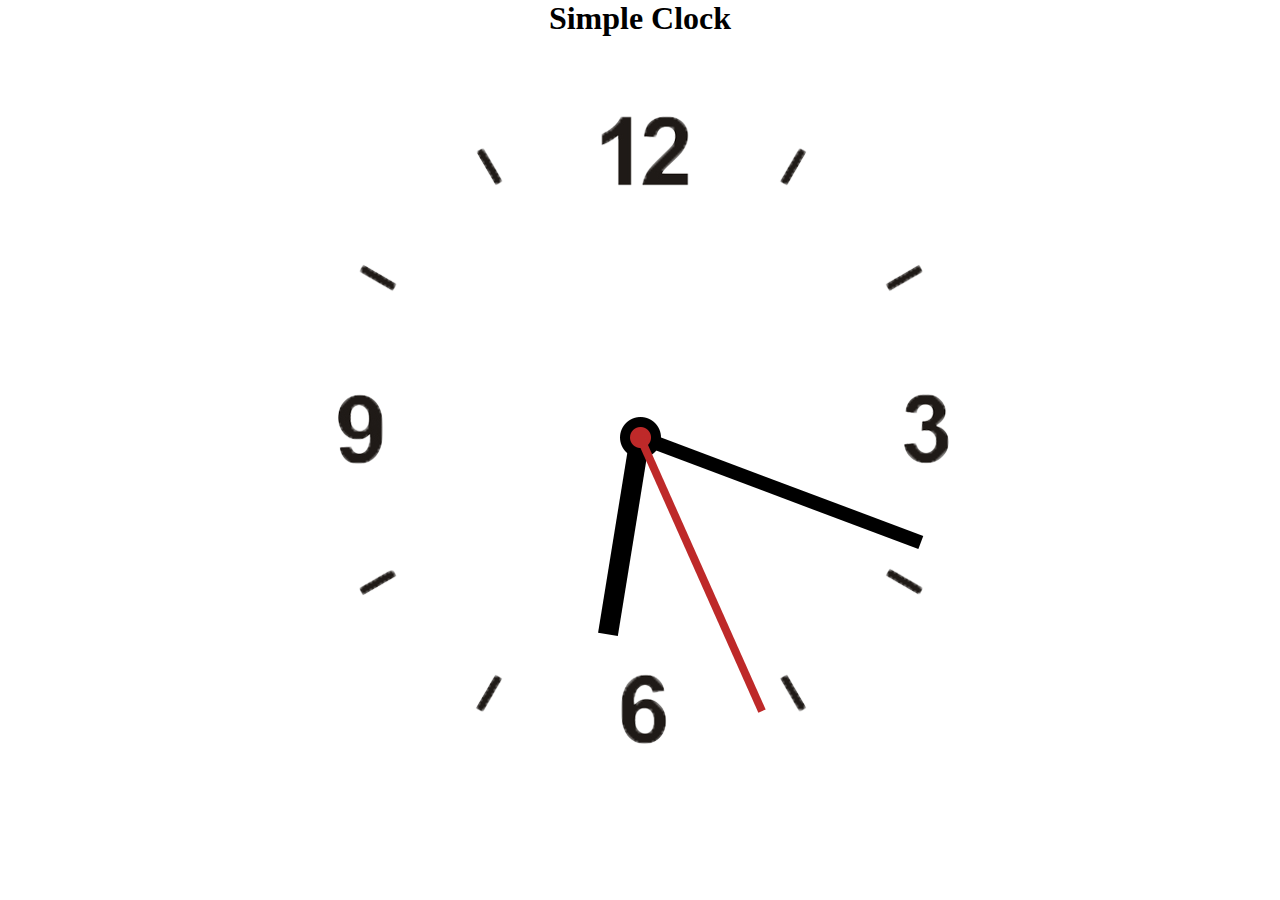
<file: src/index.html>
<!DOCTYPE html>

<html>
    <head>
        <title>Simple Clock</title>

        <meta name="description" content="Simple Clock">
        <link rel="stylesheet" href="style.css">
    </head>
    <body>
        <!-- <div class="center-vertical"></div>
        <div class="center-horizontal"></div> -->
        <h1>Simple Clock</h1>
        <div class="wrapper">
            <img src="../images/clock-face.png" id="clock-face">
            <div class="hands">
                <img src="../images/sec-hand.png" id="sec-hand">
                <img src="../images/min-hand.png" id="min-hand">
                <img src="../images/hour-hand.png" id="hour-hand">
            </div>
            <img class=dot src="../images/dot.png">
        </div>

        <script src="script.js" defer></script>
    </body>
</html>
</file>
<file: src/style.css>
body {
    margin: 0;
    padding: 0;
}

h1 {
    text-align: center;
    margin: 0 0;
}

button {
    position: absolute;
}

.center-vertical {
    position: fixed;
    width: 3px;
    height: 100vh;
    left: 50%;
    background-color: green;
    transform: translate(-50%, 0);
    transition: height 2s;
}

.center-horizontal {
    position: fixed;
    width: 100vw;
    height: 3px;
    top: 50%;
    background-color: green;
    transform: translate(0, -50%);
}

.wrapper {
    display: grid;
    justify-content: center;
    justify-items: center;
    align-items: center;
}

.dot {
    z-index: 3;
    grid-row: 1;
    grid-column: 1;
}

#clock-face {
    margin: 0 auto;
    grid-row: 1;
    grid-column: 1;
}

.hands {
    position: relative;
    grid-row: 1;
    grid-column: 1;
    display: grid;
    justify-items: center;
    align-items: end;
    align-content: center;
    bottom: 150px;
}

.hands>* {
    transform-origin: 50% 100%;
}

#sec-hand {
    z-index: 4;
    grid-column: 1;
    grid-row: 1;
    transition: 1s;
    transform: rotate(0deg);
}

#min-hand {
    z-index: 2;
    grid-column: 1;
    grid-row: 1;
    transition: 1s;
    transform: rotate(0deg);
}

#hour-hand {
    z-index: 1;
    grid-column: 1;
    grid-row: 1;
    transition: 1s;
    transform: rotate(0deg);
}

#sec-hand:hover {
    transform: rotate(360deg);
}
</file>
